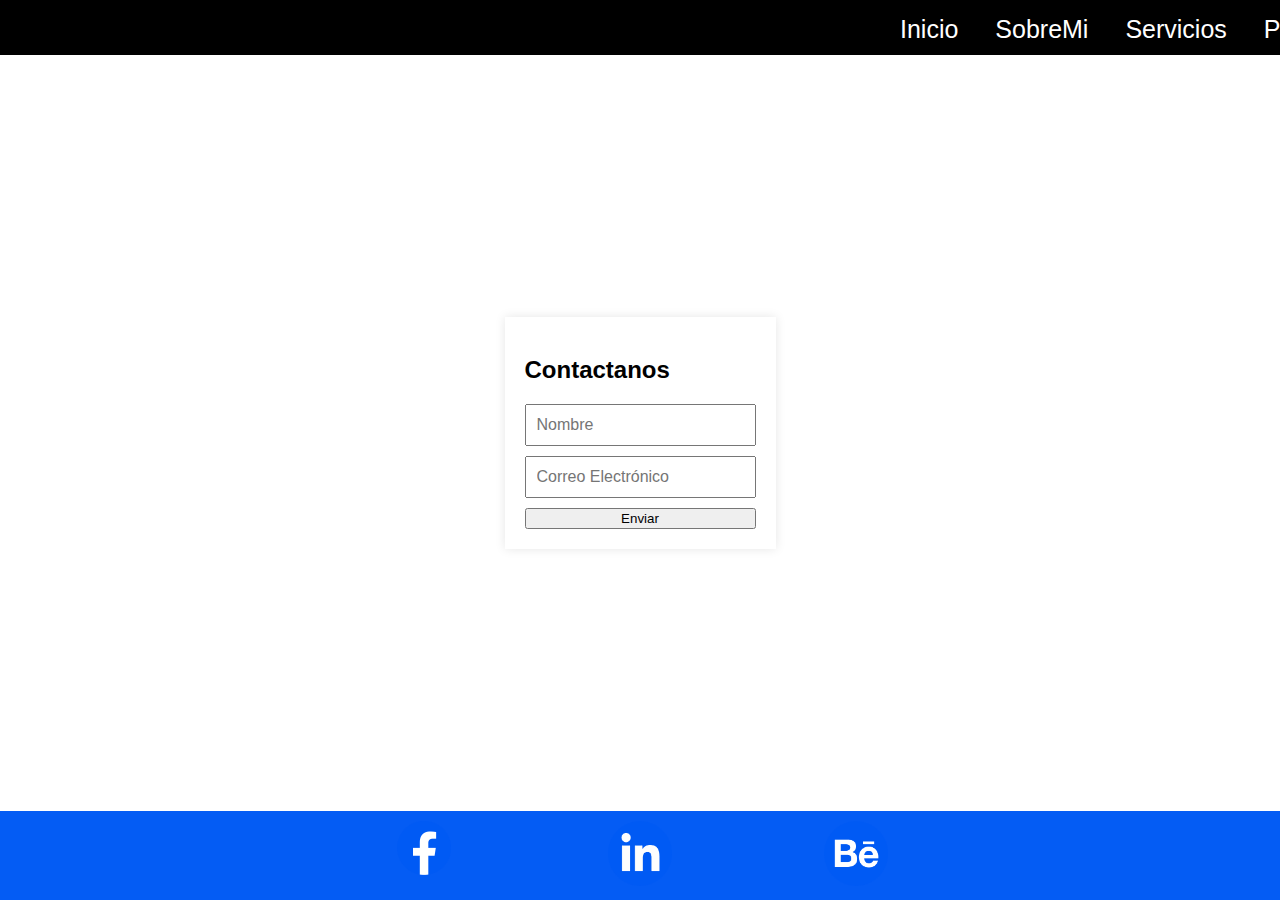
<file: CONTACTO.html>
<!DOCTYPE html>
<html lang="en">
<head>
    <meta charset="UTF-8">
    <meta name="viewport" content="width=device-width, initial-scale=1.0">
    <link rel="icon" href="logo.png" type="icon">
    <link rel="stylesheet" href="CONTACTO.css">
    <title>Contacto</title>
</head>
<body>
    <header>
        <nav>
                <div class="navbar">
                    <a href="index.html"  >Inicio</a>
                    <a href="SOBREMI.html" >SobreMi</a>
                    <a href="SERVICIOS.html" >Servicios</a>
                    <a href="PORTAFOLIO.html" >Portafolio</a>
                    <a href="CONTACTO.html" >Contacto</a>
                </div>
        </nav>
    </header>
     
    <div class="contacto">
      <h2>Contactanos</h2>
      <form>
          <input type="text" id="nombre" name="nombre" placeholder="Nombre">
          <input type="email" id="correo" name="correo" placeholder="Correo Electrónico">
          <button type="submit">Enviar</button>
      </form>
      
  </div>

  <footer>
    <a href="https://www.facebook.com/people/Matt-Studio/61552375740315/" target="_blank"><i class='fab fa-facebook-f'></i><img src="facebook.png" width="25%"></a>
    <a href="https://www.linkedin.com/in/matthew-lopez-6790a7271" target="_blank"><i class='fab fa-linkedin-in'></i><img src="lnkedin.png" width="30%"></a>
    <a href="https://www.behance.net/matthewlopez3/moodboards" target="_blank"><i class='fab fa-twitter'></i><img src="behance.png" width="30%"></a>
  </footer>

  </body>
      </html>
      
</html>
</file>
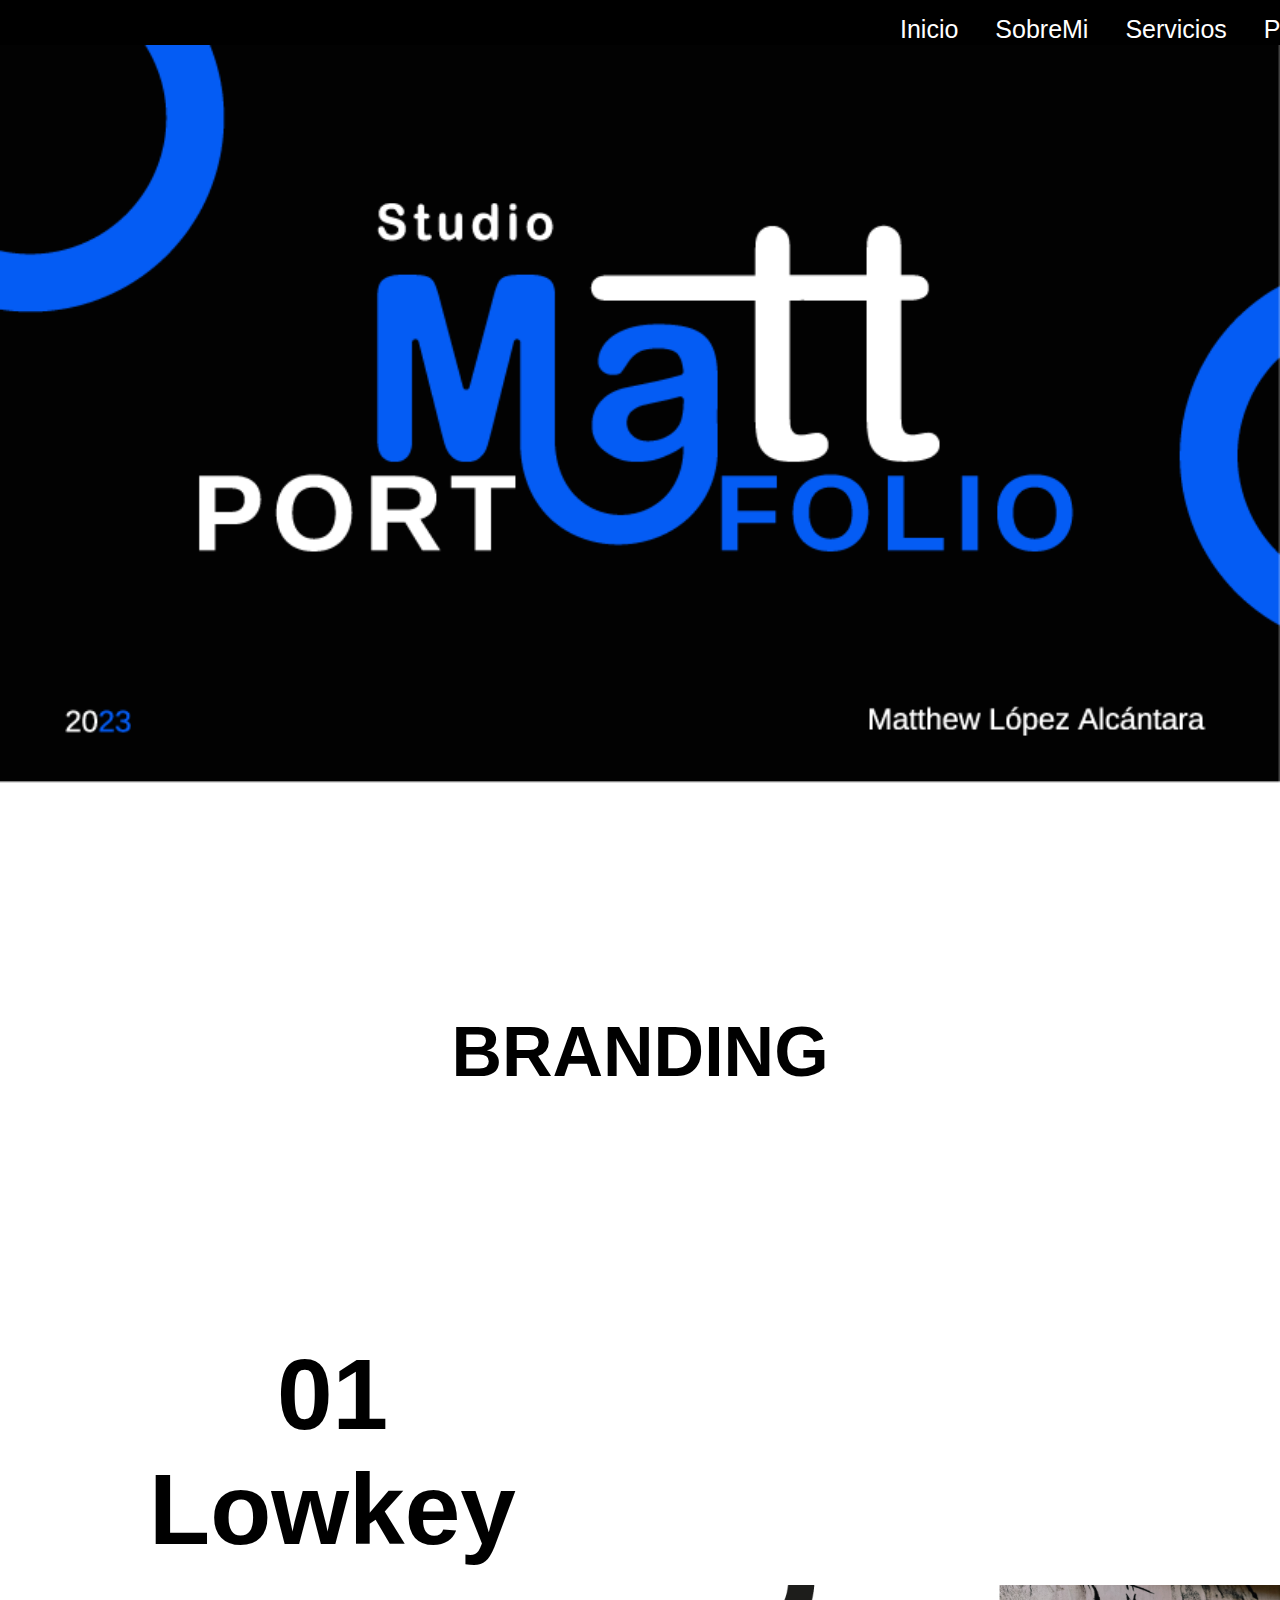
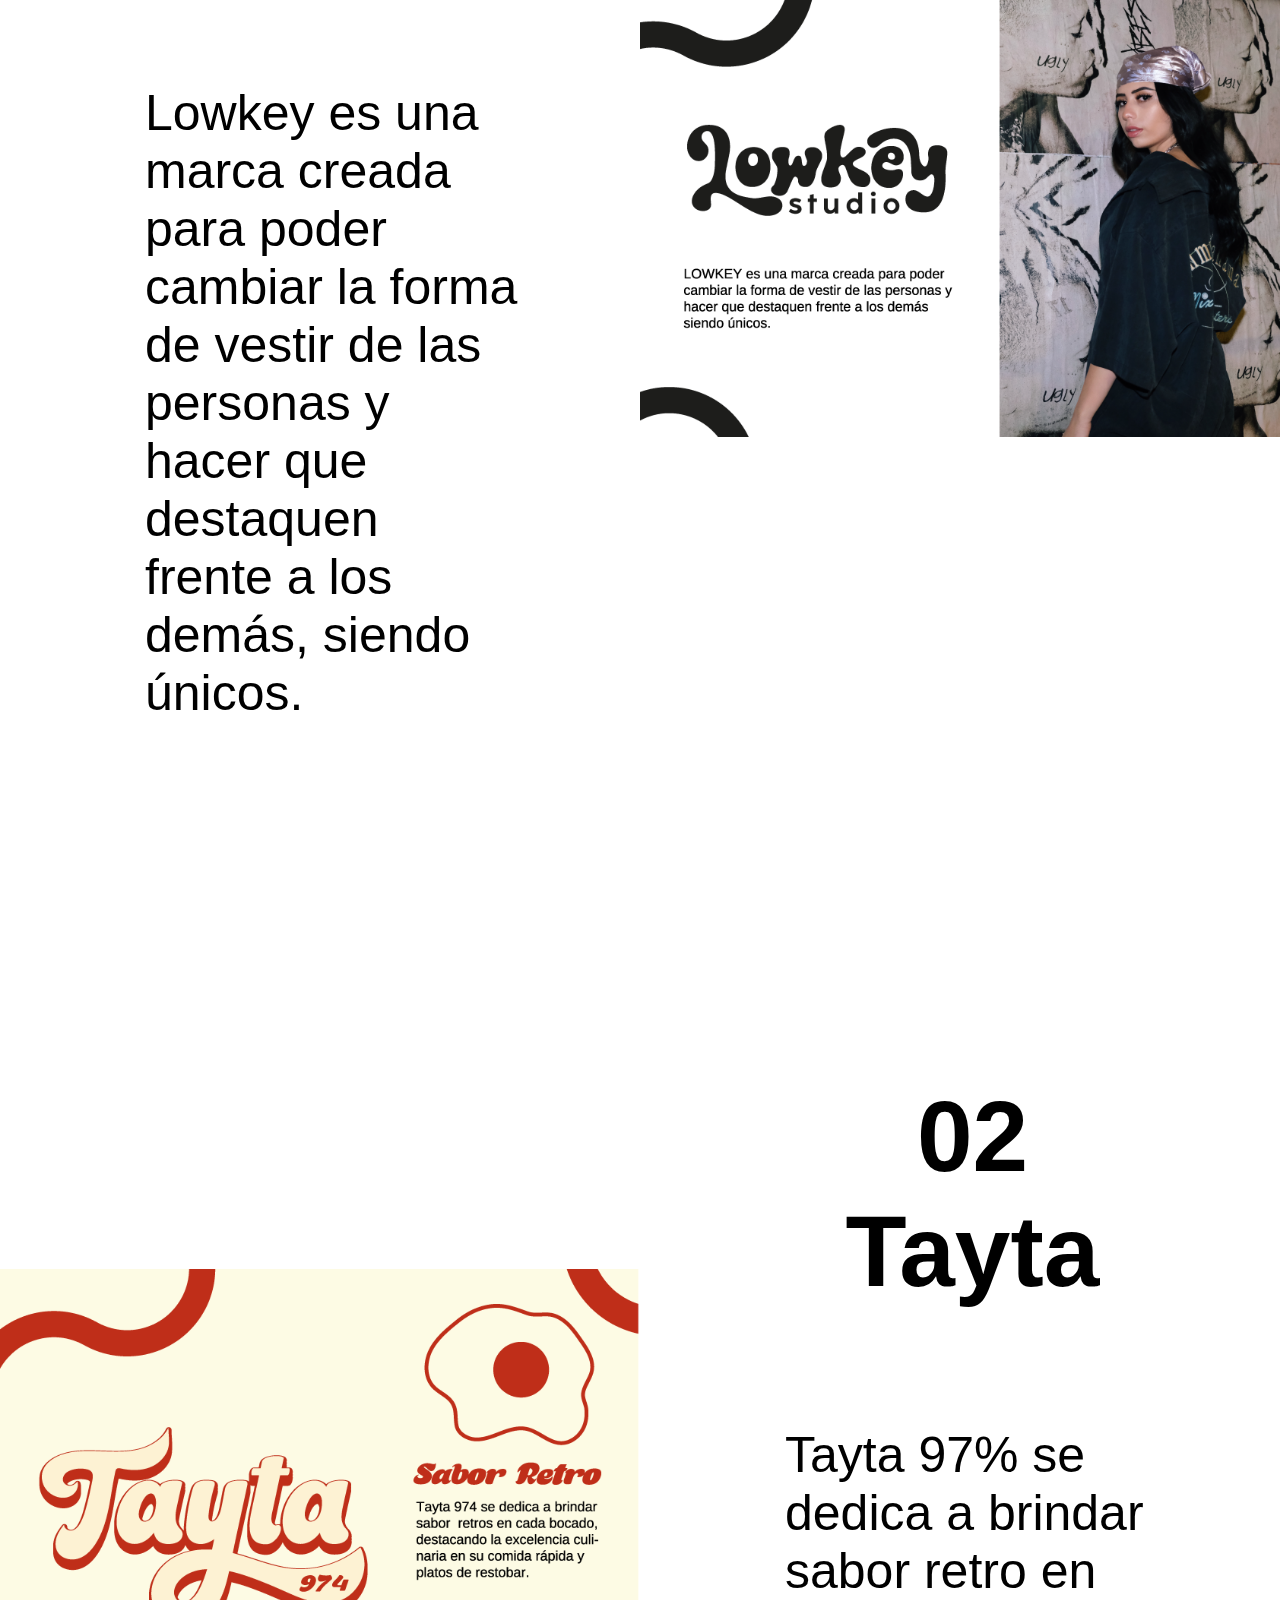
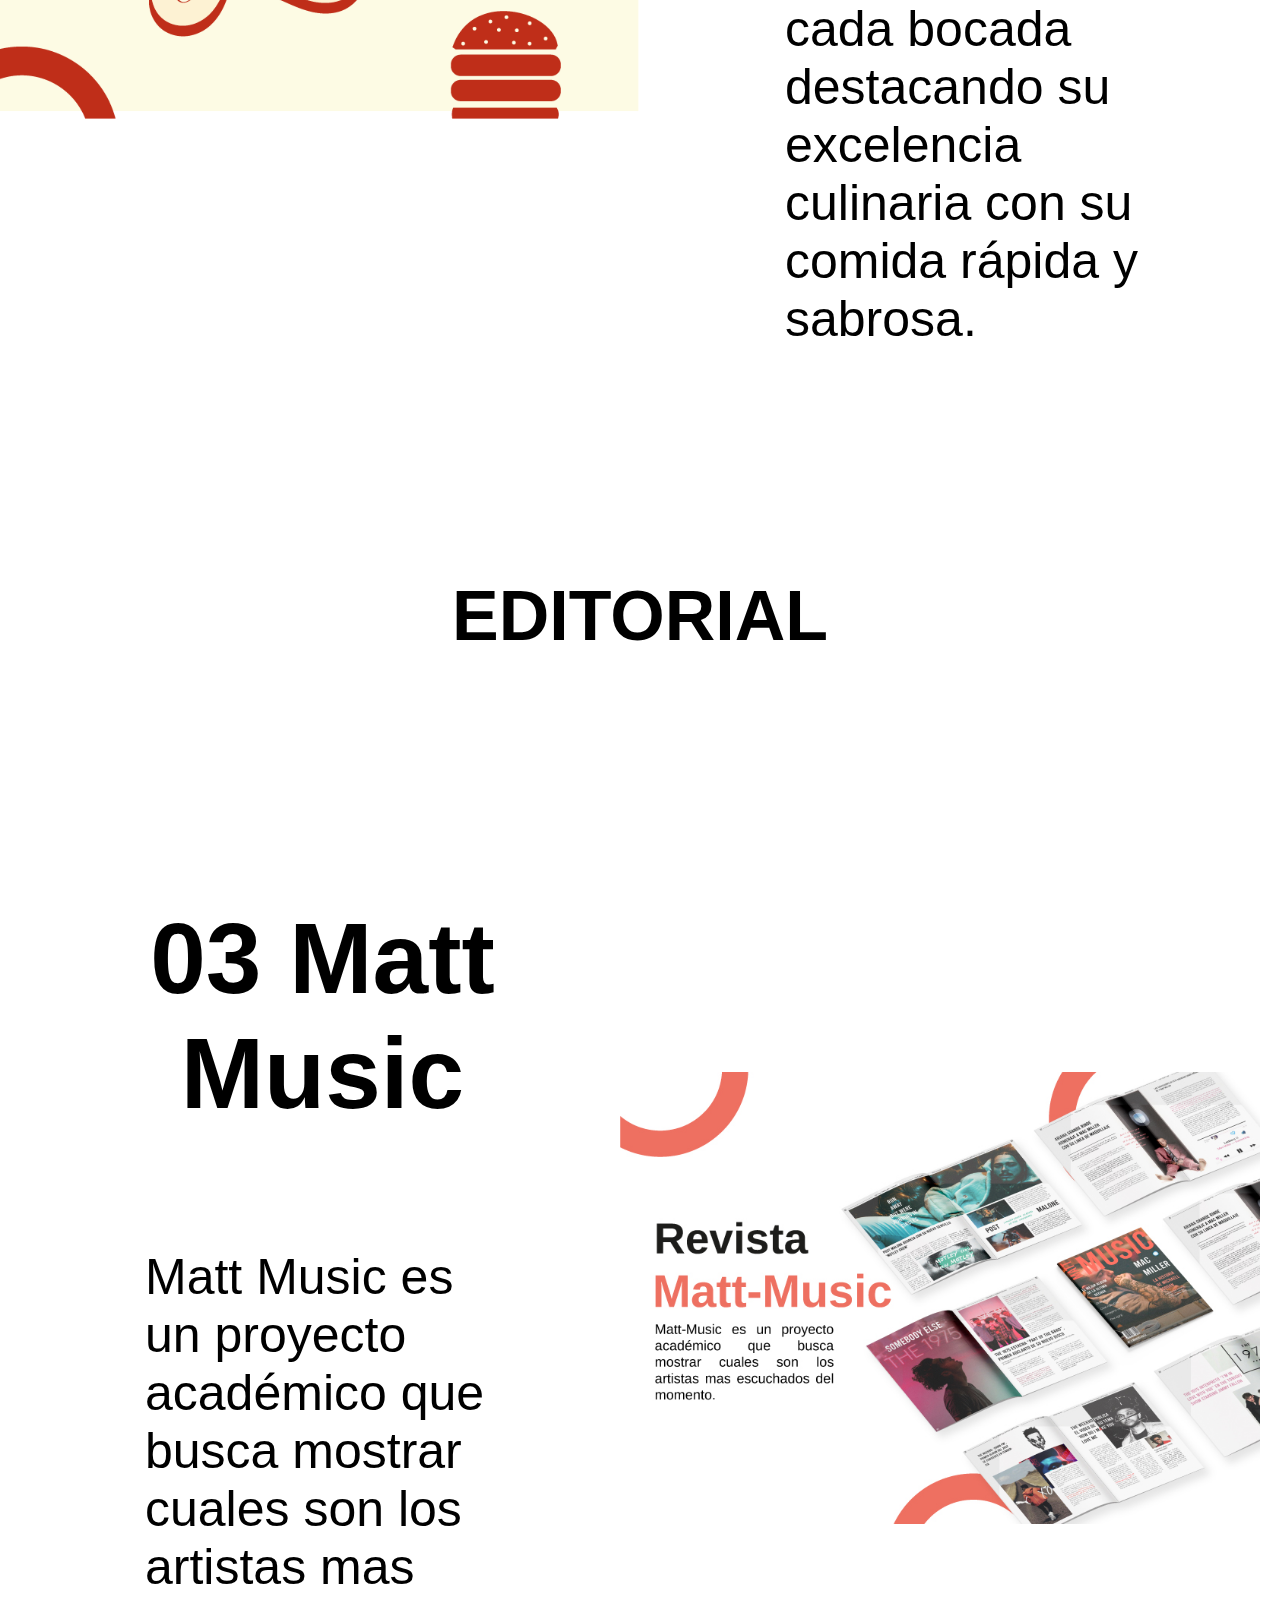
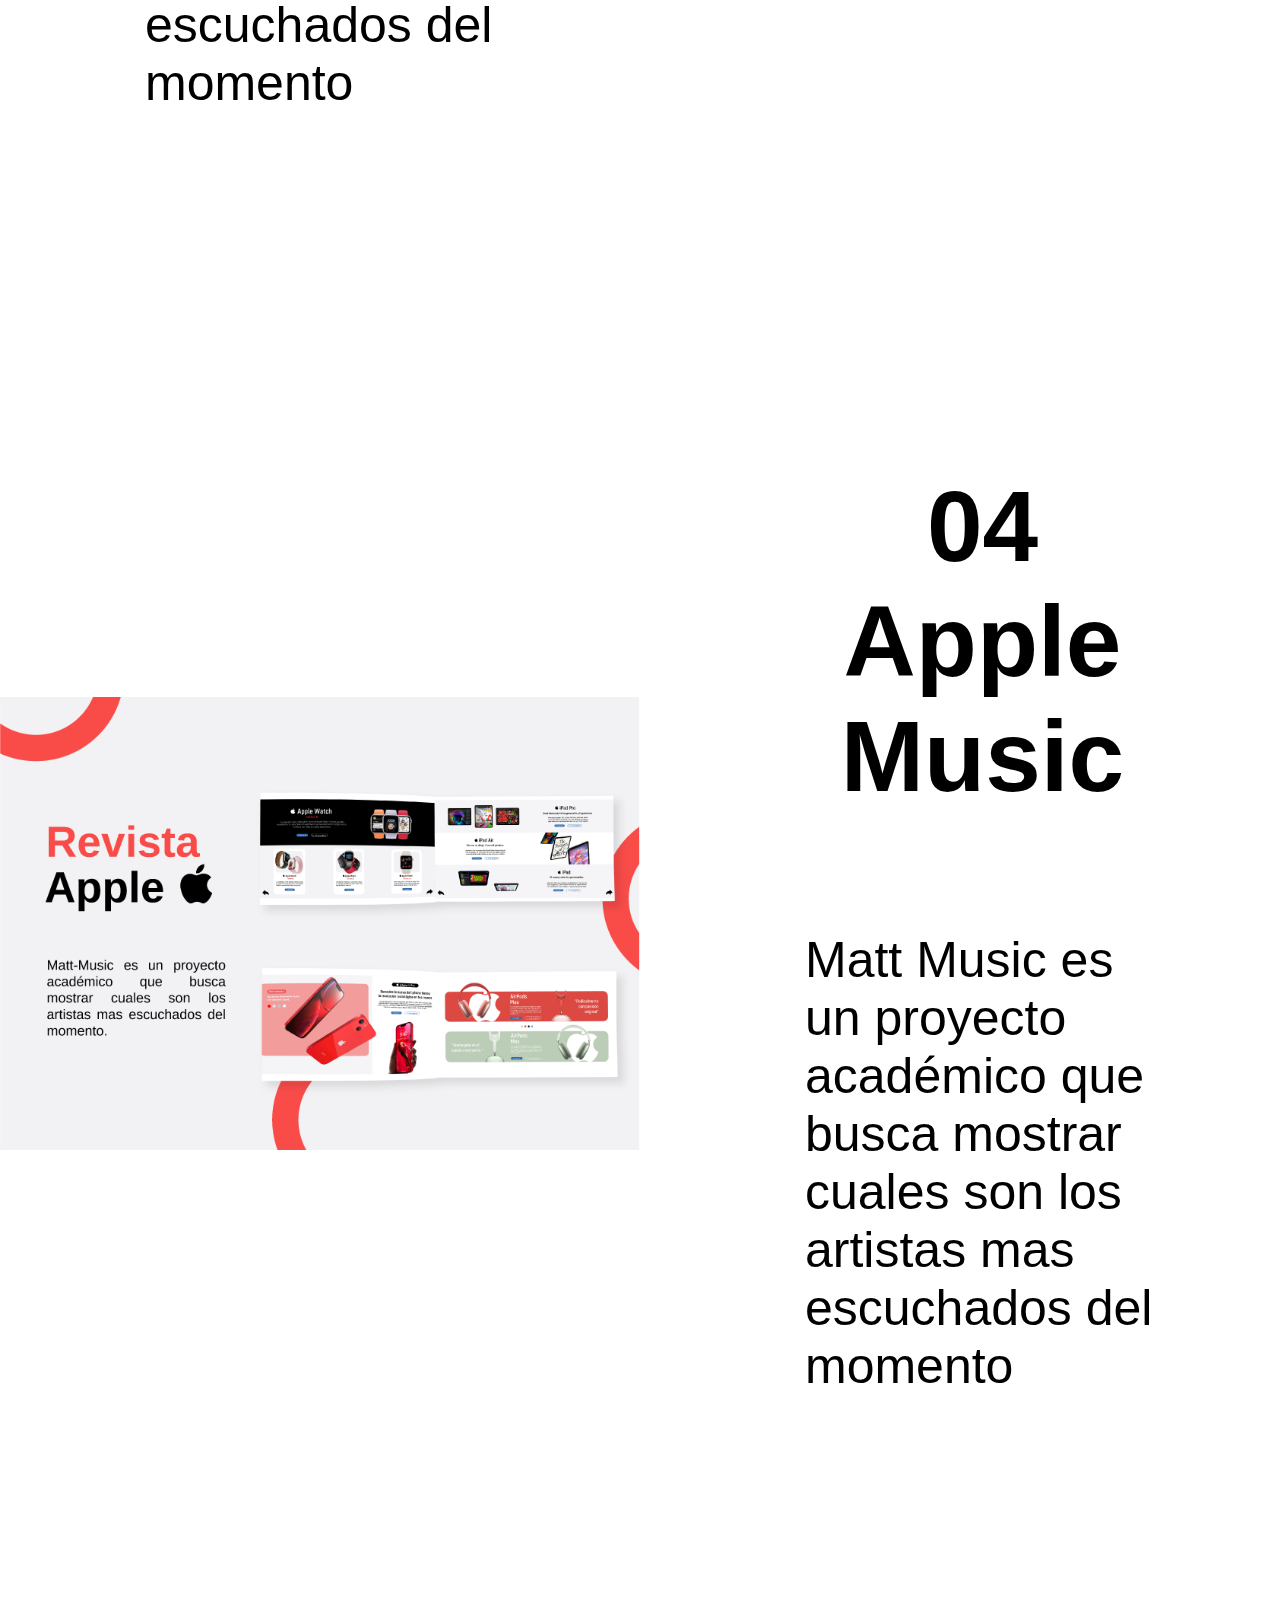
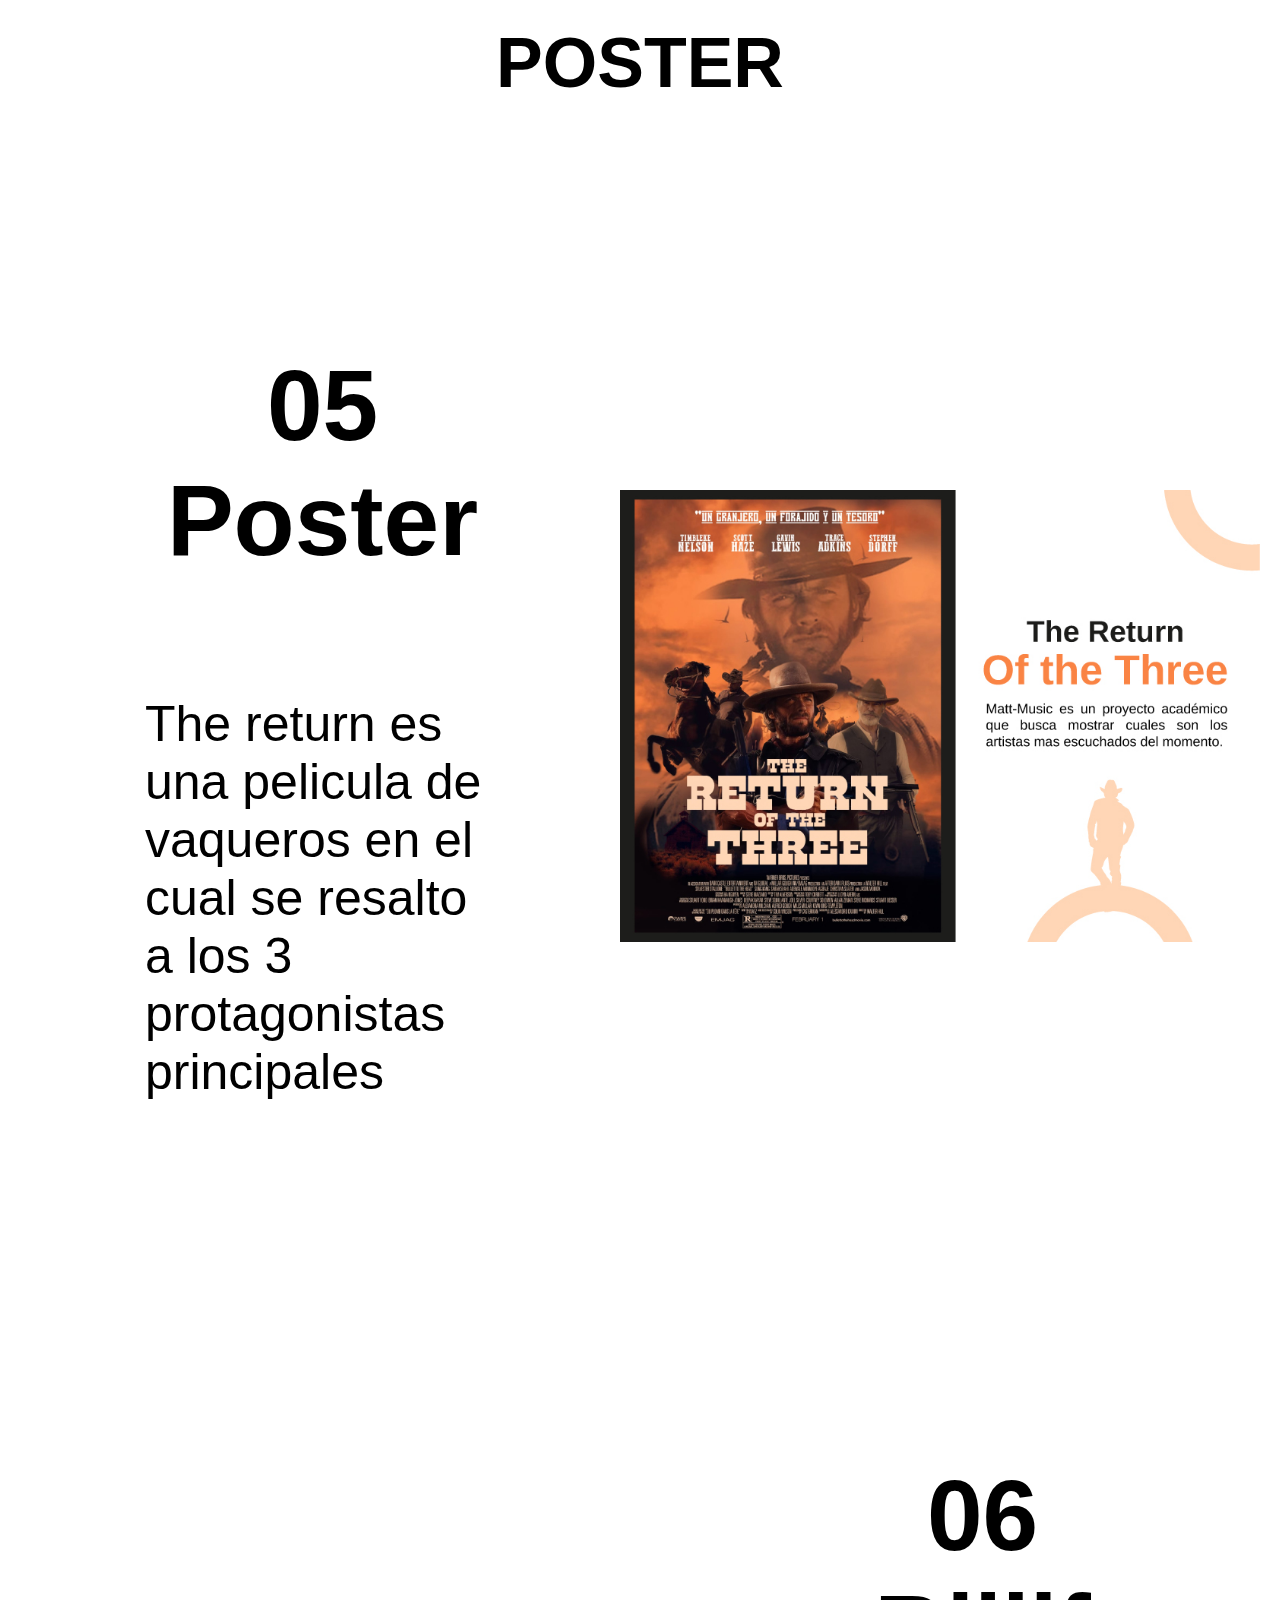
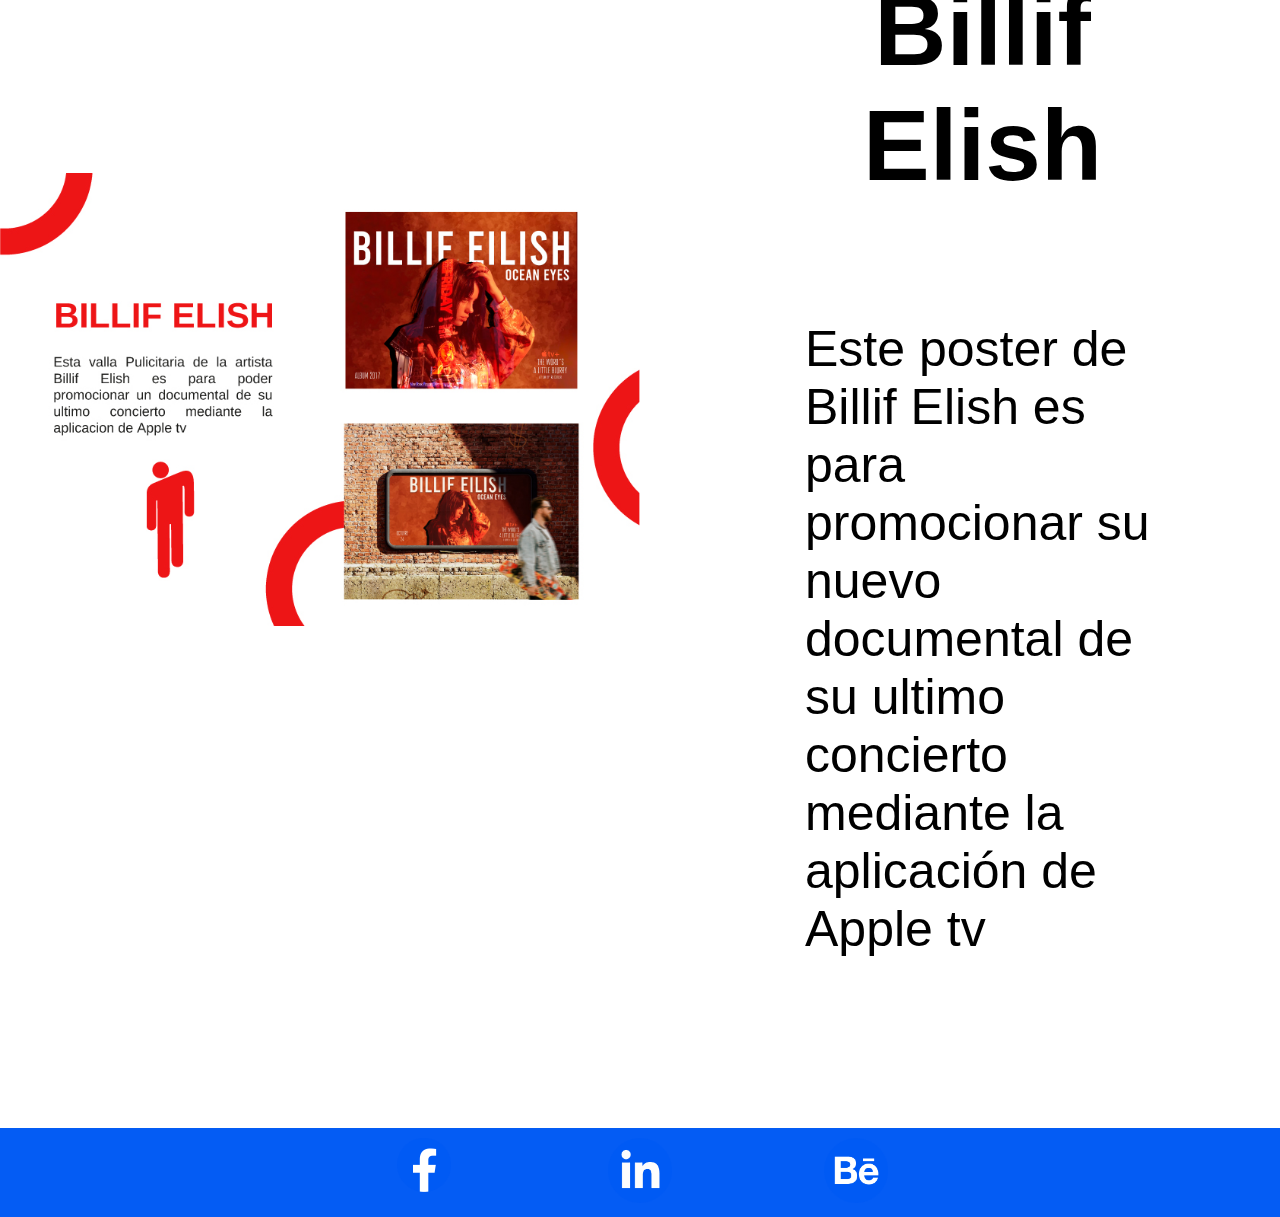
<file: PORTAFOLIO.html>
<!DOCTYPE html>
<html lang="en">
<head>
    <meta charset="UTF-8">
    <meta name="viewport" content="width=device-width, initial-scale=1.0">
    <link rel="icon" href="logo.png" type="icon">
    <link rel="stylesheet" href="PORTAFOLIO.css">
    <title>Portafolio</title>
</head>
<body>
    <header>
        <nav>
                <div class="navbar">
                    <a href="index.html"  >Inicio</a>
                    <a href="SOBREMI.html" >SobreMi</a>
                    <a href="SERVICIOS.html" >Servicios</a>
                    <a href="PORTAFOLIO.html" >Portafolio</a>
                    <a href="CONTACTO.html" >Contacto</a>
                </div>
        </nav>
    </header>
     

    <div class="texto-imagen">
        <div class="titulo">
            <img src="portada-de-portafolio-pagina-web.png" width="100%">
        </div>
    </div>

    <div class="branding-section" id="Branding">
        <h2>BRANDING</h2>
        
        <div class="brand-item">
            <img src="lowkey-matt-studio.png" alt="Lowkey Logo">
            <div class="texto">
                <h1>01 Lowkey</h1>
                <p>Lowkey es una marca creada para poder cambiar la forma de vestir de las personas y hacer que destaquen frente a los demás, siendo únicos.</p>
            </div>
        </div>
    
        <div class="brand-item">
            <img src="Tayta-matt-studio.png" alt="Tayta Logo">
            <div class="texto">
                <h1>02 Tayta</h1>
                <p>Tayta 97% se dedica a brindar sabor retro en cada bocada destacando su excelencia culinaria con su comida rápida y sabrosa.</p>
            </div>
            
        </div>

    </div>

    <div class="editorial-section" id="Editorial">
        <h2>EDITORIAL</h2>
        
        <div class="editorial-item">
            <img src="revista-1.jpg" alt="revista">
            <div class="texto">
                <h1>03 Matt Music</h1>
                <p>Matt Music es un proyecto académico que busca mostrar cuales son los artistas mas escuchados del momento</p>
            </div>
        </div>
    
        <div class="editorial-item">
            <img src="revista 2.png" alt="revista">
            <div class="texto">
                <h1>04 Apple Music</h1>
                <p>Matt Music es un proyecto académico que busca mostrar cuales son los artistas mas escuchados del momento</p>
            </div>
        </div>

    </div>

    <div class="poster-section" id="Poster">
        <h2>POSTER</h2>
        
        <div class="poster-item">
            <img src="poster-1.jpg" alt="poster">
            <div class="texto">
                <h1>05 Poster</h1>
                <p>The return es una pelicula de vaqueros en el cual se resalto a los 3 protagonistas principales</p>
            </div>
        </div>
    
        <div class="poster-item">
            <img src="poster-2.jpg" alt="poster">
            <div class="texto">
                <h1>06 Billif Elish</h1>
                <p>Este poster de Billif Elish es para promocionar su nuevo documental de su ultimo concierto mediante la aplicación de Apple tv</p>
            </div>
        </div>

    </div>
    
    <footer>
        <a href="https://www.facebook.com/people/Matt-Studio/61552375740315/" target="_blank"><i class='fab fa-facebook-f'></i><img src="facebook.png" width="25%"></a>
        <a href="https://www.linkedin.com/in/matthew-lopez-6790a7271" target="_blank"><i class='fab fa-linkedin-in'></i><img src="lnkedin.png" width="30%"></a>
        <a href="https://www.behance.net/matthewlopez3/moodboards" target="_blank"><i class='fab fa-twitter'></i><img src="behance.png" width="30%"></a>
    </footer>
    
    
</body>
</html>
</file>
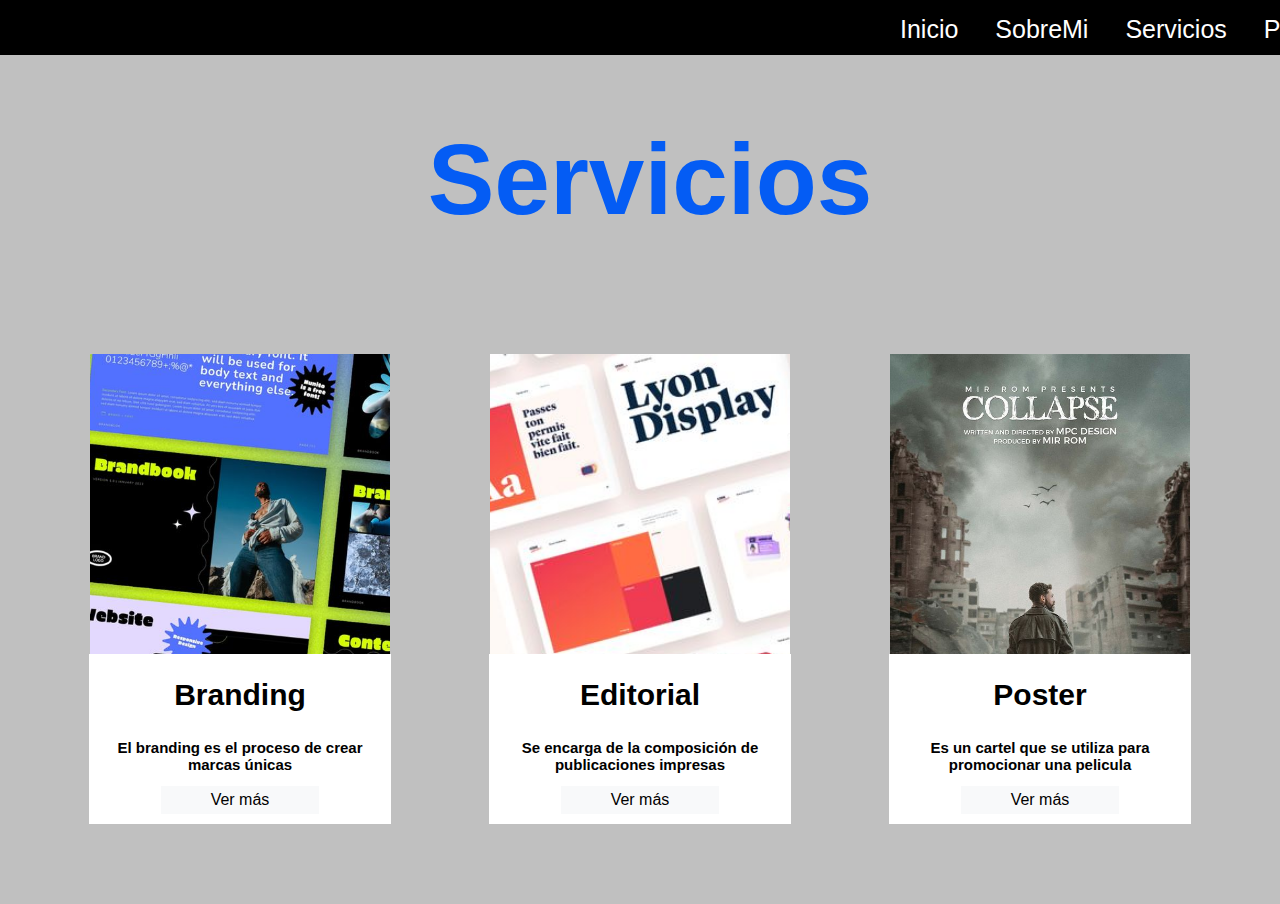
<file: SERVICIOS.html>
<!DOCTYPE html>
<html lang="en">
<head>
    <meta charset="UTF-8">
    <meta name="viewport" content="width=device-width, initial-scale=1.0">
    <link rel="icon" href="logo.png" type="icon">
    <link rel="stylesheet" href="SERVICIOS.css">
    <title>Servicios</title>
</head>
<body>
    <header>
        <nav>
                <div class="navbar">
                    <a href="index.html"  >Inicio</a>
                    <a href="SOBREMI.html" >SobreMi</a>
                    <a href="SERVICIOS.html" >Servicios</a>
                    <a href="PORTAFOLIO.html" >Portafolio</a>
                    <a href="CONTACTO.html" >Contacto</a>
                </div>
        </nav>
    </header>
     



        
    <div class="texto-imagen">
        <div class="titulo">
            <h1>Servicios</h1>
        </div>
    </div>

    <div class="contenedor">
        <div class="cuadro">
            <div class="imagen"> <img src="branding.jpg" alt=""></div>
            <div class="texto">
                <h1>Branding</h1>
                <p>El branding es el proceso de 
                    crear marcas únicas</p>
                <a href="PORTAFOLIO.html#Branding"><button>Ver más</button></a>
            </div>
        </div>
        <div class="cuadro">
            <div class="imagen"> <img src="editorial.jpg" alt=""></div>
            <div class="texto">
                <h1>Editorial</h1>
                <p>Se encarga de la composición
                    de publicaciones impresas</p>
                    <a href="PORTAFOLIO.html#Editorial"><button>Ver más</button></a>
            </div>
        </div>
        <div class="cuadro" >
            <div class="imagen"> <img src="poster.jpg" alt=""></div>
            <div class="texto">
                <h1>Poster</h1>
                <p>Es un cartel que se utiliza 
                    para promocionar una pelicula</p>
                    <a href="PORTAFOLIO.html#Poster"><button>Ver más</button></a>
            </div>
        </div>
    </div>
    
    
    
</body>
</html>
</file>
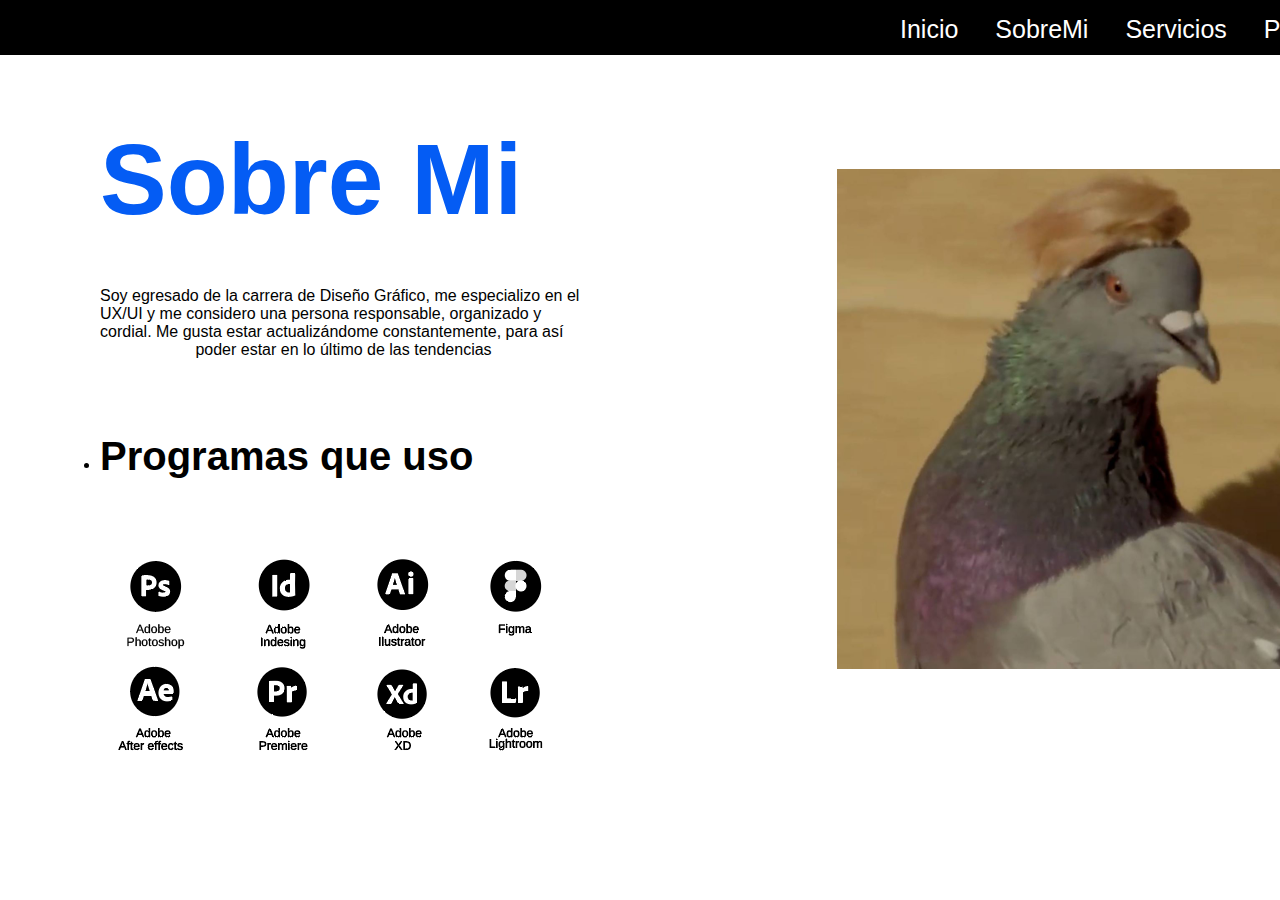
<file: SOBREMI.html>
<!DOCTYPE html>
<html lang="en">
<head>
    <meta charset="UTF-8">
    <meta name="viewport" content="width=device-width, initial-scale=1.0">
    <link rel="icon" href="logo.png" type="icon">
    <link rel="stylesheet" href="SOBREMI.css">
    <title>SobreMi</title>
</head>
<body>
    <header>
        <nav>
                <div class="navbar">
                    <a href="index.html"  >Inicio</a>
                    <a href="SOBREMI.html" >SobreMi</a>
                    <a href="SERVICIOS.html" >Servicios</a>
                    <a href="PORTAFOLIO.html" >Portafolio</a>
                    <a href="CONTACTO.html" >Contacto</a>
                </div>
        </nav>
    </header>
     


    <div class="texto-central">
        
        <div class="texto-imagen">
            <div class="titulo" id="SobreMi">
                <h1>Sobre Mi</h1>
            </div>
            <p>Soy egresado de la carrera de Diseño Gráfico, 
                me especializo en el UX/UI y me considero una 
                persona responsable, organizado y cordial. 
                Me gusta estar actualizándome constantemente, 
                para así poder estar en lo último de las tendencias</p>
            <li>
                <div class="subtitulo">
                    <h2>Programas que uso</h2>
                </div>
                <img src="image.png" alt="White shirt">
                
            </li>
        </div>
        <div class="paloma">
            <img src="Paloma.jpg" >
        </div>
    </div>
    
</body>
</html>
</file>
<file: CONTACTO.css>
@font-face {
  font-family: 'MiFuente';
  src: url('MiFuente.lato2') format('lato2'),
       url('MiFuente.lato') format('lato');
}

body {
  font-family: 'MiFuente', sans-serif;
}


body{
  margin: 0;
  font-family: Arial, Helvetica, sans-serif;
  overflow-x: hidden;
  display: flex;
    flex-direction: column;
    min-height: 100vh;
    font-family: 'Lato', sans-serif;
}
a{
  text-decoration: none;
  color: white;
}
.navbar {
  font-family: 'Lato', sans-serif;
  background-color: black;
  padding: 15px 0px;
  align-items: right;
  font-size: 25px;
  height: 25px;
  width: 100%;
  color: white;
  letter-spacing: 0px;
  word-spacing: 30px;
  padding-left: 900px;
  
}

.contacto {
  max-width: 500px;
  margin: auto;
}

form {
  display: flex;
  flex-direction: column;
}

input {
  margin-bottom: 10px;
}

.redes-sociales a {
 margin-right: 10px; 
}


.contacto {
  max-width: 800px; 
  padding: 20px;
  background-color: white;
  box-shadow: 0px 0px 10px rgba(0, 0, 0, 0.1);
}

form {
  display: flex;
  flex-direction: column;
}

input {
  margin-bottom: 10px;
  padding: 10px;
  font-size: 1em;
}

footer {
  text-align: center;
  background-color: #045CF4;
  padding: 10px;
  display: flex;
  justify-content: center;
}

footer a {
  font-size: 1em; 
}
</file>
<file: PORTAFOLIO.css>
body {
  margin: 0;
  font-family: 'Lato', sans-serif;
  overflow-x: hidden;
}
a{
  text-decoration: none;
  color: white;
}
.navbar {
  font-family: 'Lato', sans-serif;
  background-color: black;
  padding: 15px 0px;
  align-items: right;
  font-size: 25px;
  height: 15px;
  width: 100%;
  color: white;
  letter-spacing: 0px;
  word-spacing: 30px;
  padding-left: 900px;
  
}

h2{
  
  text-align: center;
  font-size: 70px;
  
}

h1{
  text-align: center;
 
}

.texto {
  display: flex;
  flex-direction: column;
  margin-left: 25px;
  padding: 120px;
  font-size: 50px;
}

.brand-item {
  display: flex;
  align-items: center;

}

.brand-item:nth-child(even) {
  flex-direction: row-reverse;
}

.brand-item img {
 width: 50%;
 object-fit: cover;
 margin-bottom: 20px;
}




.editorial-item {
  display: flex;
  align-items: center;
}

.editorial-item:nth-child(even) {
  flex-direction: row-reverse;
}

.editorial-item img {
 width: 50%;
 object-fit: cover;
 margin-right: 20px;
}



.poster-item {
  display: flex;
  align-items: center;
}

.poster-item:nth-child(even) {
  flex-direction: row-reverse;
}

.poster-item img {
 width: 50%;
 object-fit: cover;
 margin-right: 20px;
}

footer {
  text-align: center;
  background-color: #045CF4;
  padding: 10px;
  display: flex;
  justify-content: center;
}

footer a {
  font-size: 1em; 
}
</file>
<file: SERVICIOS.css>
body {
    margin: 0;
    font-family: 'Lato', sans-serif;
    overflow-x: hidden;
    background-color: silver;
}
a{
    text-decoration: none;
    color: white;
}
.navbar {
    font-family: 'Lato', sans-serif;
    background-color: black;
    padding: 15px 0px;
    align-items: right;
    font-size: 25px;
    height: 25px;
    width: 100%;
    color: white;
    letter-spacing: 0px;
    word-spacing: 30px;
    padding-left: 900px;
    
  }


.titulo{
    text-align: center;
    margin-top: 50px;
    margin-left: 20px;
    color: #045CF4;
    font-size: 50px;
    
}


.contenedor {
    display: flex;
    justify-content: center;
}

.cuadro {
    width: 300px;
    height: 500px;
    margin: 50px;
    display: flex;
    flex-direction: column;
    align-items: center;

}

.imagen {
    width: 100%;
    height: 60%; /* Ajusta este valor según tus necesidades */
}

.imagen img {
    width: 100%;
    height: 155%;
    object-fit: cover; /* Esto hará que las imágenes mantengan su aspecto al ajustarse al tamaño del contenedor */
}

.texto {
    width: 94%;
    height: 30%; /* Ajusta este valor según tus necesidades */
    background-color: white;
    padding: 10px;
    text-align: center;
    display: flex;
    flex-direction: column;
    justify-content: center;
    font-weight: bold;
}

.cuadro h1 {
    font-size: 30px;
    margin: auto;
}
.cuadro p {
    margin: auto;
    font-size: 15px;
}

.cuadro button {
    
    background-color: #f8f9fa;
    border: none;
    color: black;
    padding: 5px 50px;
    text-align: center;
    text-decoration: none;
    display: inline-block;
    font-size: 16px;
    transition-duration: 0.4s;
    cursor: pointer;
}

.cuadro button:hover {
    background-color: #555555;
    color: white;
}
</file>
<file: SOBREMI.css>
body {
  margin: 0;
  overflow-x: hidden;
  font-family: 'Lato', sans-serif;
}
a{
  text-decoration: none;
  color: white;
}
.navbar {
  font-family: 'Lato', sans-serif;
  background-color: black;
  padding: 15px 0px;
  align-items: right;
  font-size: 25px;
  height: 25px;
  width: 100%;
  color: white;
  letter-spacing: 0px;
  word-spacing: 30px;
  padding-left: 900px;
  
}
p{
  font-family: 'Lato', sans-serif;
}

h1{
  margin-bottom: 50px;
  align-items: left;
  text-align-last: left;
}
.titulo{
  margin-top: 50px;
  color: #045CF4;
  font-size: 50px;
  text-align: left;
}
h2{
  margin-top: 75px;
  color: black;
  font-size: 40px;
}
.texto-central{
  display: flex;
  justify-content: space-between;
  align-items: center;
  text-align-last: center;
  margin-left: 100px;
  width: 50%;
}

.texto-imagen {
  width: 100%;
}
.subtitulo{
  margin-bottom: 50px;
  align-items: left;
  text-align-last: left;
}

.paloma img{
  margin-left: 250px;
  width: 200%;
}
</file>
